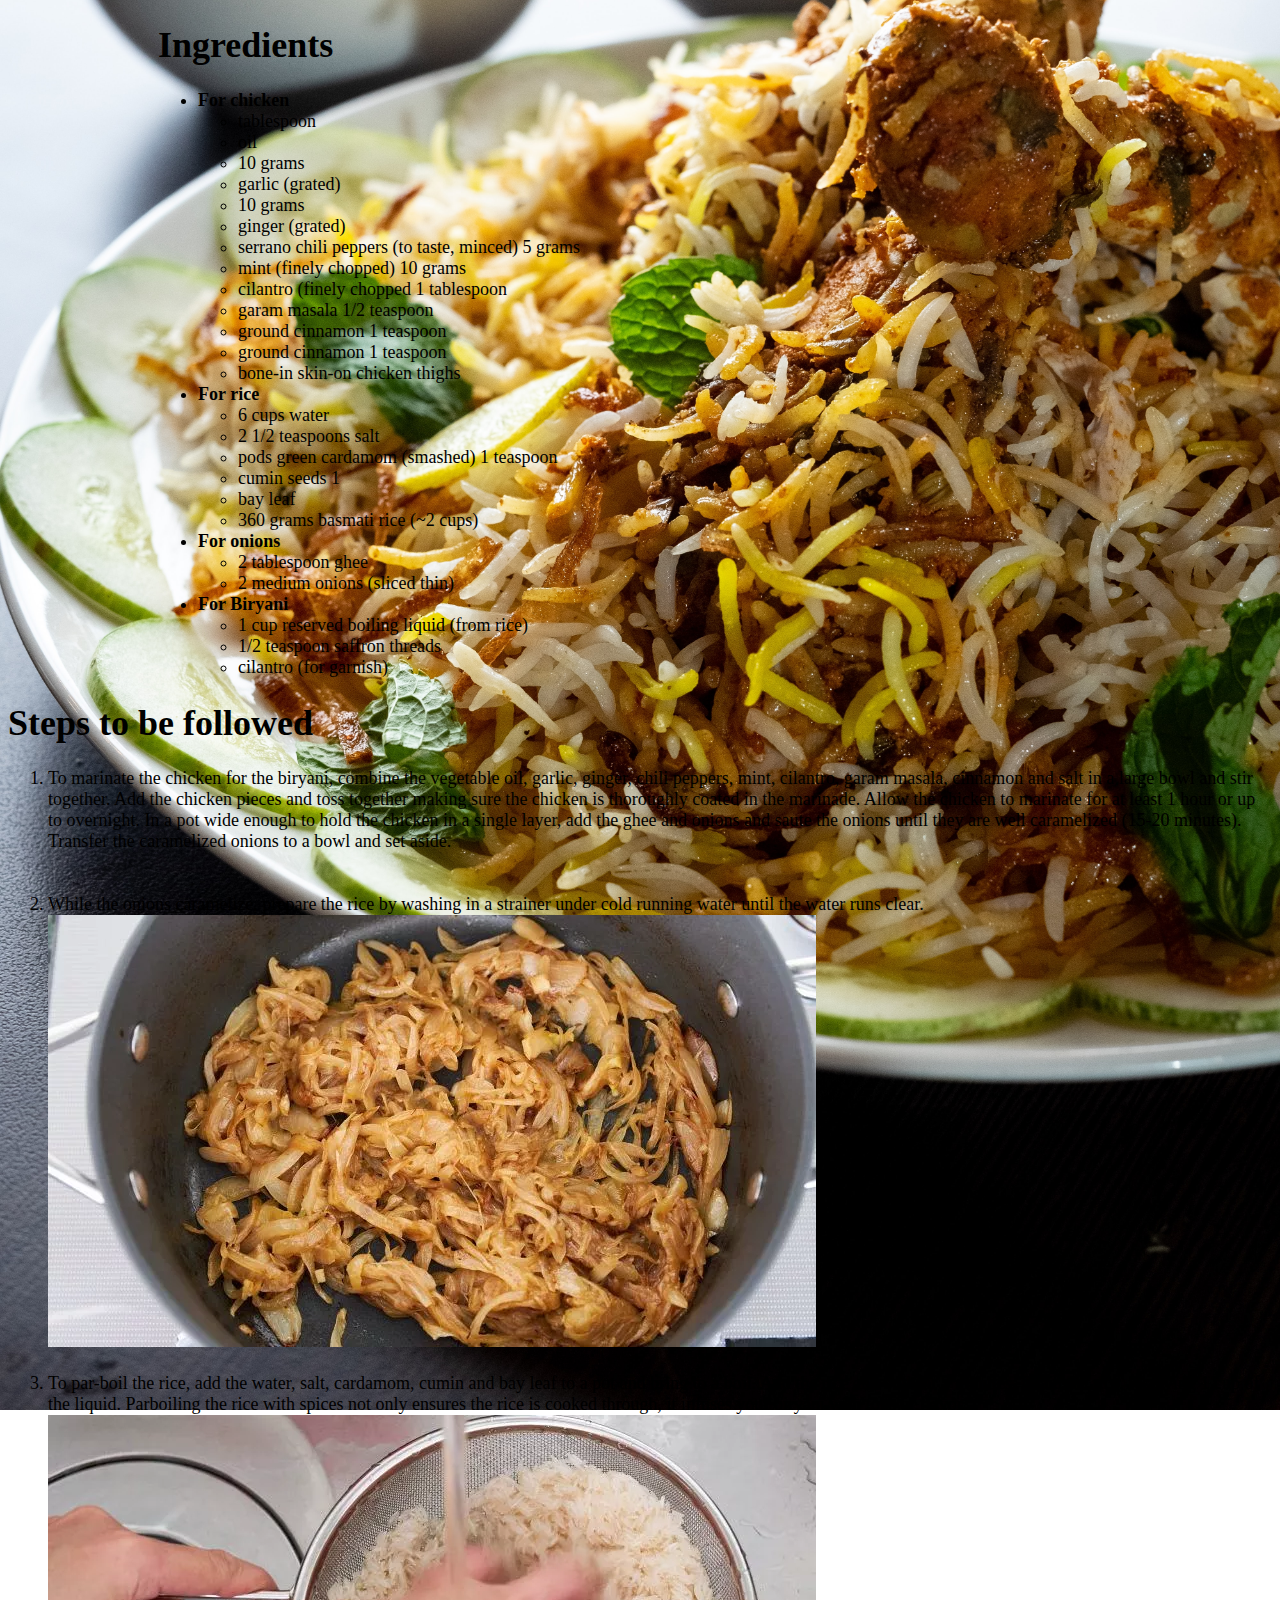
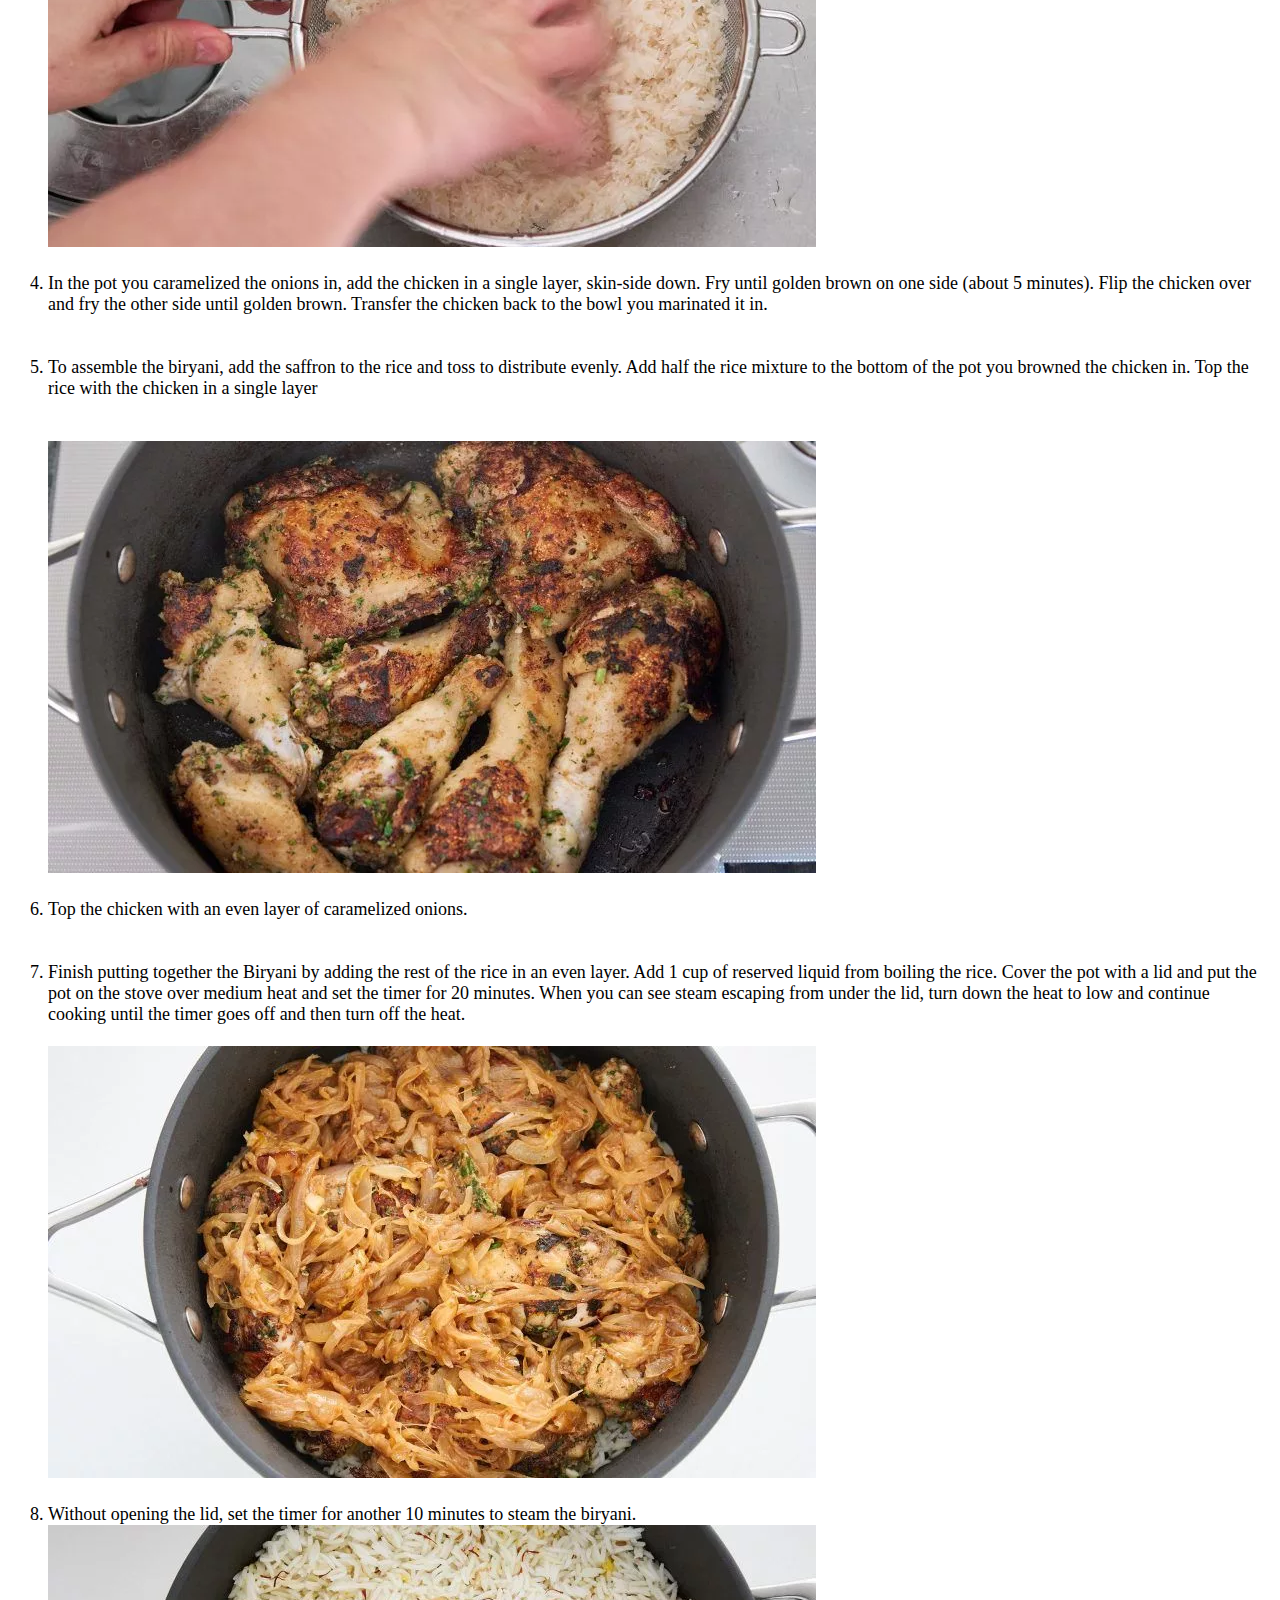
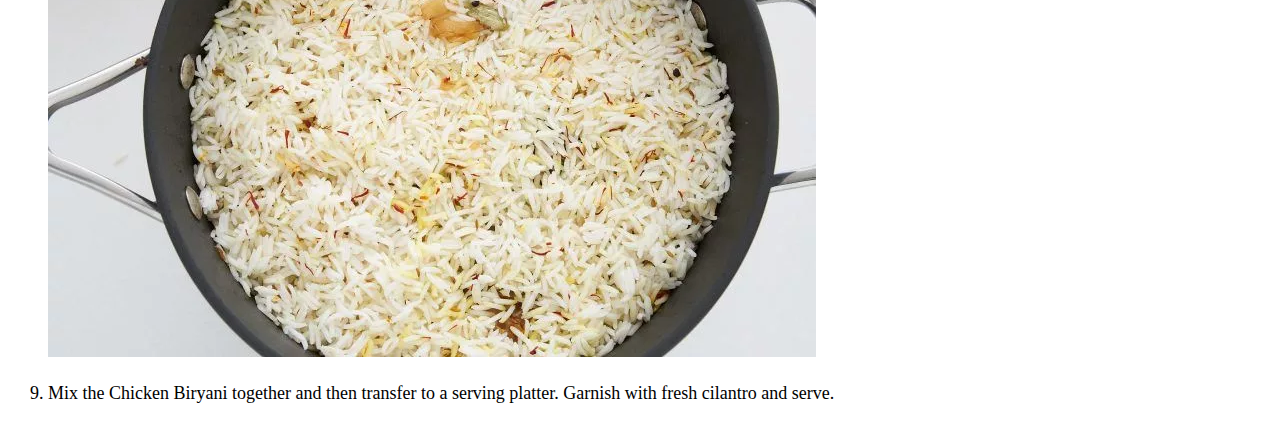
<file: index.html>
<!DOCTYPE html>
<html>
<head>
    <link rel="stylesheet" href="style.css">
	<meta charset="utf-8">
	<title>Chicken Briyani</title>
</head>
<body>






    </form>






    <div class="A">
    <h1>Ingredients</h1>
    <ul>
        <li ><b>For chicken</b>
            <ul>
                
        <li>tablespoon</li> 
        <li>oil</li> 
        <li>10 grams</li> 
        <li>garlic (grated)</li>
        <li>10 grams</li>
        <li>ginger (grated)</li>
    
        <li>serrano chili peppers (to taste, minced) 5 grams</li>
    
        <li>mint (finely chopped) 10 grams</li>
    
        <li>cilantro (finely chopped
        1 tablespoon</li>
        <li>garam masala
        1/2 teaspoon</li>
        <li>ground cinnamon
        1 teaspoon</li>
        <li>ground cinnamon
        1 teaspoon</li>
        <li>bone-in skin-on chicken thighs</li>


        </ul>



        </li>
    <li><b>For rice</b>
            <ul>



        <li>6 cups
        water</li>
        <li> 2 1/2 teaspoons
        salt</li>
    
        <li>pods green cardamom (smashed)
        1 teaspoon</li>
        <li>cumin seeds
        1</li>
        <li>bay leaf</li>
        <li>360 grams
        basmati rice (~2 cups)
         </li>
            </ul>


        </li>
        <li><b>For onions</b>
            <ul>
            
    <li>2 tablespoon ghee</li>
    
    <li>2
        medium onions (sliced thin)</li>

    </ul>






        </li>
        <li><b>For Biryani</b>
            <ul>
                
        <li> 1 cup
        reserved boiling liquid (from rice)</li>
            <li> 1/2 teaspoon
            saffron threads</li>
            <li>    cilantro (for garnish)</li>



            </ul>






        </li>
       
    </ul>
</div>

    <h1 id="B">Steps to be followed</h1>
    <div class="B"></div>
    <ol>
        <li>
            To marinate the chicken for the biryani, combine the vegetable oil, garlic, ginger, chili peppers, mint, cilantro, garam masala, cinnamon and salt in a large bowl and stir together. Add the chicken pieces and toss together making sure the chicken is thoroughly coated in the marinade. Allow the chicken to marinate for at least 1 hour or up to overnight.
            In a pot wide enough to hold the chicken in a single layer, add the ghee and onions and saute the onions until they are well caramelized (15-20 minutes). Transfer the caramelized onions to a bowl and set aside.</li>
            <br><br><li>While the onions caramelize, prepare the rice by washing in a strainer under cold running water until the water runs clear.</li>
            <img src="step1.jpg" alt="chicken image"><br><br>
        <li>
            To par-boil the rice, add the water, salt, cardamom, cumin and bay leaf to a pot and bring to a boil. Add the rice and boil for 7 minutes. Drain the rice, reserving 1 cup of the liquid.
            Parboiling the rice with spices not only ensures the rice is cooked through, it infuses your biryani with tons of flavor.
            </li>
            <img src="step3.jpg" alt="ricewasing"><br><br>
        <li>In the pot you caramelized the onions in, add the chicken in a single layer, skin-side down. Fry until golden brown on one side (about 5 minutes). Flip the chicken over and fry the other side until golden brown. Transfer the chicken back to the bowl you marinated it in. </li>
        <br><br><li>
            To assemble the biryani, add the saffron to the rice and toss to distribute evenly. Add half the rice mixture to the bottom of the pot you browned the chicken in.
            Top the rice with the chicken in a single layer</li>
            <br><br><img src="step5.jpg" alt="chicken image"><br><br>
        <li>Top the chicken with an even layer of caramelized onions.</li><br><br>
        <li>Finish putting together the Biryani by adding the rest of the rice in an even layer. Add 1 cup of reserved liquid from boiling the rice. Cover the pot with a lid and put the pot on the stove over medium heat and set the timer for 20 minutes. When you can see steam escaping from under the lid, turn down the heat to low and continue cooking until the timer goes off and then turn off the heat.</li>
        <br>
        <img src="step8.jpg" alt="onions chicken rice"><br><br>
        <li>Without opening the lid, set the timer for another 10 minutes to steam the biryani.</li>
        <img src="step9.jpg" alt="ready"><br><br>
        <li>Mix the Chicken Biryani together and then transfer to a serving platter. Garnish with fresh cilantro and serve.</li>
        
    </ol>   

</div>










</body>
</html>
</file>
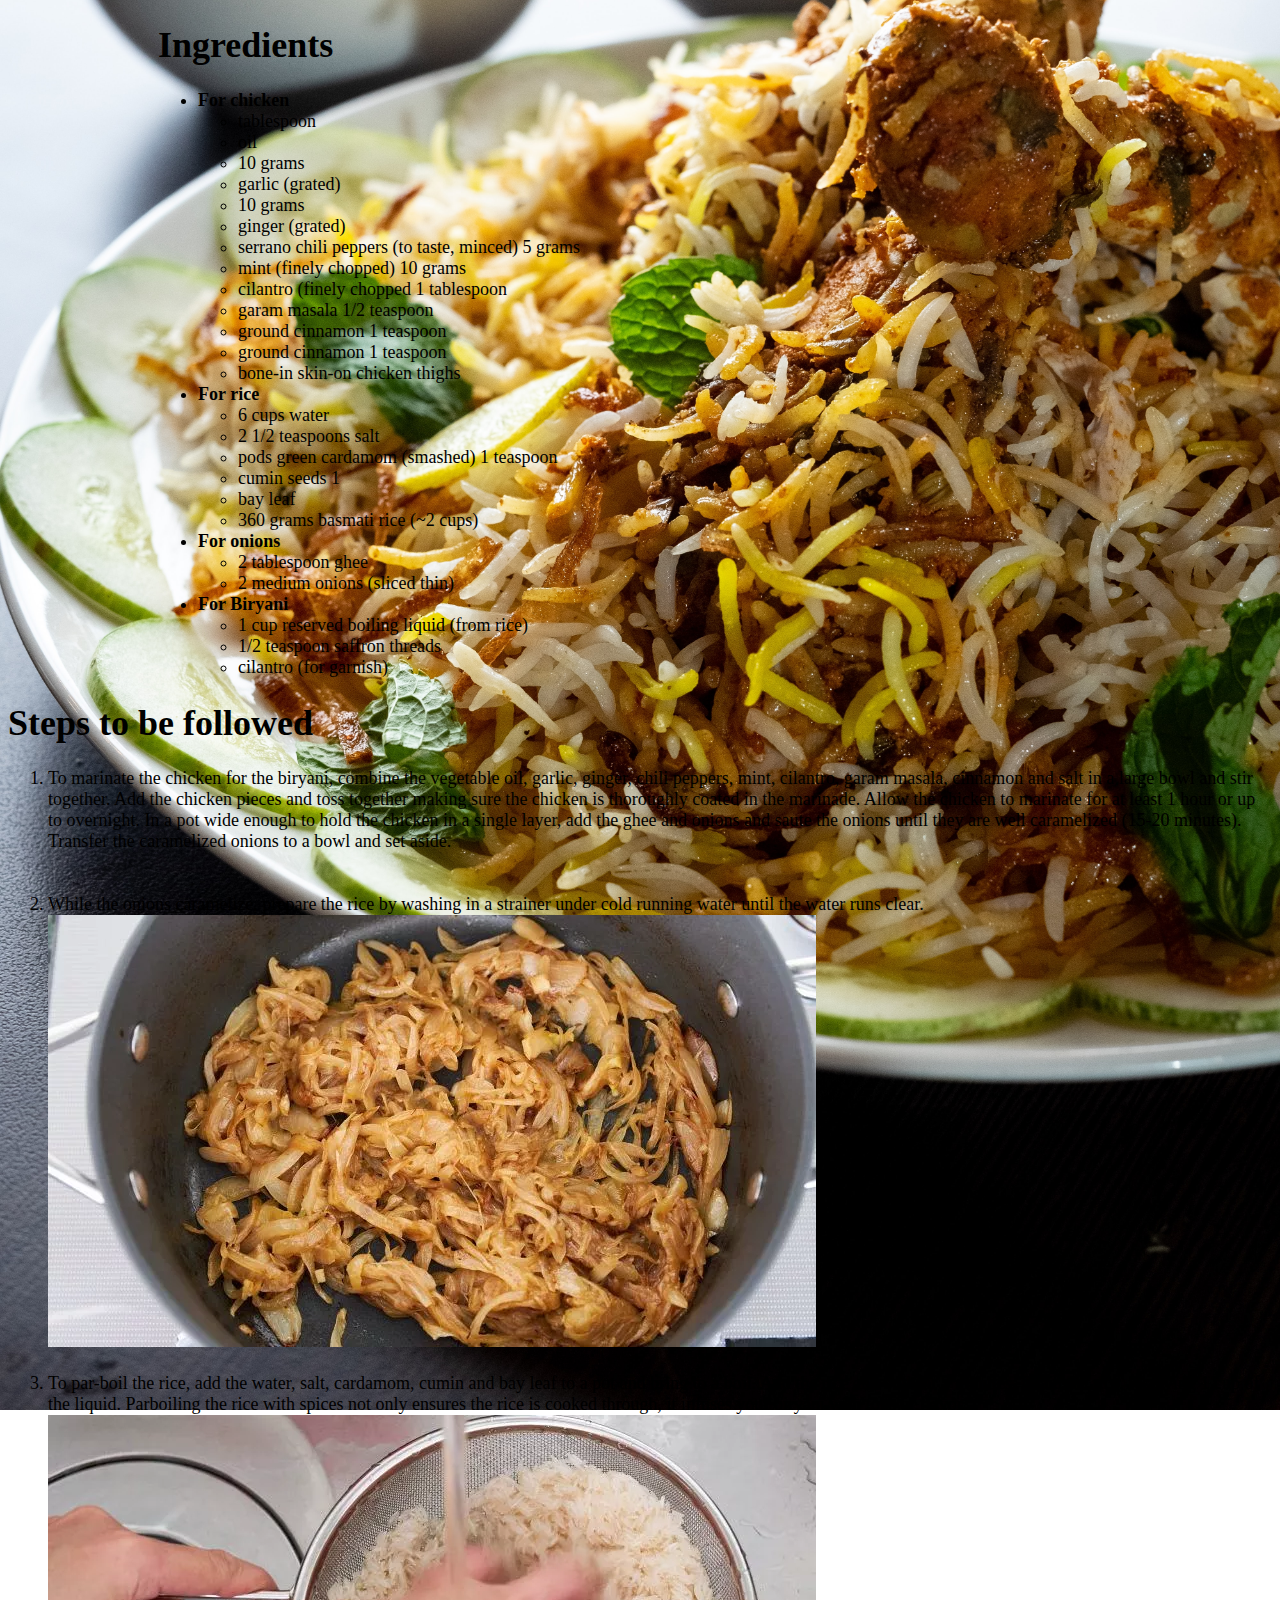
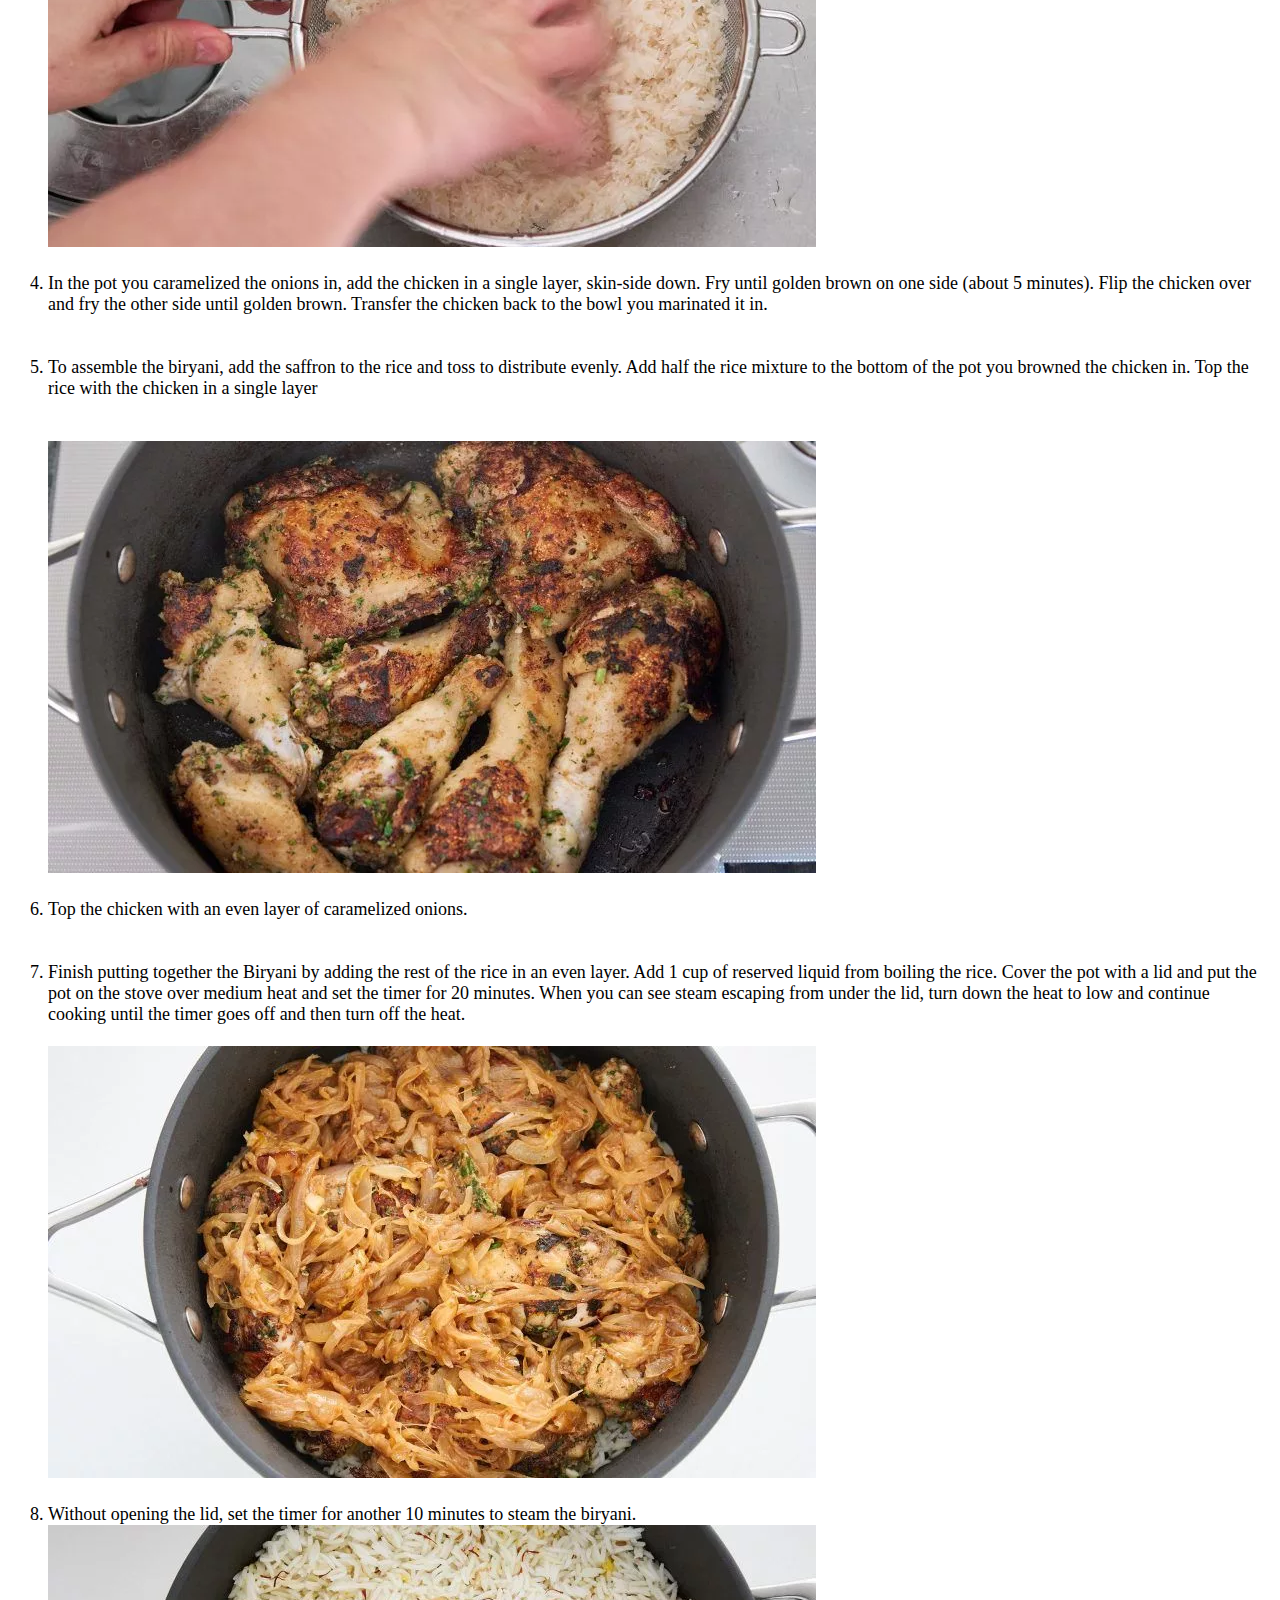
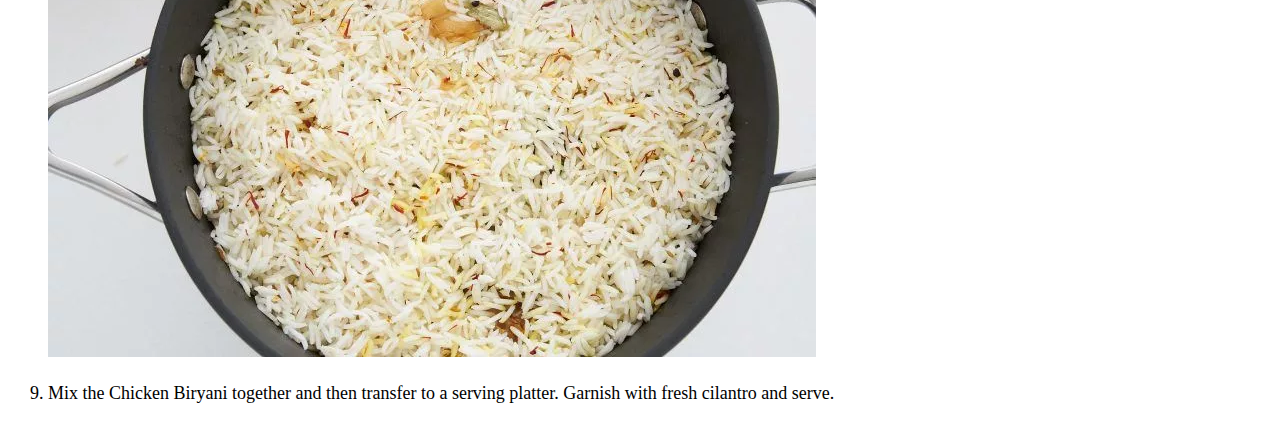
<file: chicken.html>
<!DOCTYPE html>
<html>
<head>
    <link rel="stylesheet" href="style.css">
	<meta charset="utf-8">
	<title>Chicken Briyani</title>
</head>
<body>






    </form>






    <div class="A">
    <h1>Ingredients</h1>
    <ul>
        <li ><b>For chicken</b>
            <ul>
                
        <li>tablespoon</li> 
        <li>oil</li> 
        <li>10 grams</li> 
        <li>garlic (grated)</li>
        <li>10 grams</li>
        <li>ginger (grated)</li>
    
        <li>serrano chili peppers (to taste, minced) 5 grams</li>
    
        <li>mint (finely chopped) 10 grams</li>
    
        <li>cilantro (finely chopped
        1 tablespoon</li>
        <li>garam masala
        1/2 teaspoon</li>
        <li>ground cinnamon
        1 teaspoon</li>
        <li>ground cinnamon
        1 teaspoon</li>
        <li>bone-in skin-on chicken thighs</li>


        </ul>



        </li>
    <li><b>For rice</b>
            <ul>



        <li>6 cups
        water</li>
        <li> 2 1/2 teaspoons
        salt</li>
    
        <li>pods green cardamom (smashed)
        1 teaspoon</li>
        <li>cumin seeds
        1</li>
        <li>bay leaf</li>
        <li>360 grams
        basmati rice (~2 cups)
         </li>
            </ul>


        </li>
        <li><b>For onions</b>
            <ul>
            
    <li>2 tablespoon ghee</li>
    
    <li>2
        medium onions (sliced thin)</li>

    </ul>






        </li>
        <li><b>For Biryani</b>
            <ul>
                
        <li> 1 cup
        reserved boiling liquid (from rice)</li>
            <li> 1/2 teaspoon
            saffron threads</li>
            <li>    cilantro (for garnish)</li>



            </ul>






        </li>
       
    </ul>
</div>

    <h1 id="B">Steps to be followed</h1>
    <div class="B"></div>
    <ol>
        <li>
            To marinate the chicken for the biryani, combine the vegetable oil, garlic, ginger, chili peppers, mint, cilantro, garam masala, cinnamon and salt in a large bowl and stir together. Add the chicken pieces and toss together making sure the chicken is thoroughly coated in the marinade. Allow the chicken to marinate for at least 1 hour or up to overnight.
            In a pot wide enough to hold the chicken in a single layer, add the ghee and onions and saute the onions until they are well caramelized (15-20 minutes). Transfer the caramelized onions to a bowl and set aside.</li>
            <br><br><li>While the onions caramelize, prepare the rice by washing in a strainer under cold running water until the water runs clear.</li>
            <img src="step1.jpg" alt="chicken image"><br><br>
        <li>
            To par-boil the rice, add the water, salt, cardamom, cumin and bay leaf to a pot and bring to a boil. Add the rice and boil for 7 minutes. Drain the rice, reserving 1 cup of the liquid.
            Parboiling the rice with spices not only ensures the rice is cooked through, it infuses your biryani with tons of flavor.
            </li>
            <img src="step3.jpg" alt="ricewasing"><br><br>
        <li>In the pot you caramelized the onions in, add the chicken in a single layer, skin-side down. Fry until golden brown on one side (about 5 minutes). Flip the chicken over and fry the other side until golden brown. Transfer the chicken back to the bowl you marinated it in. </li>
        <br><br><li>
            To assemble the biryani, add the saffron to the rice and toss to distribute evenly. Add half the rice mixture to the bottom of the pot you browned the chicken in.
            Top the rice with the chicken in a single layer</li>
            <br><br><img src="step5.jpg" alt="chicken image"><br><br>
        <li>Top the chicken with an even layer of caramelized onions.</li><br><br>
        <li>Finish putting together the Biryani by adding the rest of the rice in an even layer. Add 1 cup of reserved liquid from boiling the rice. Cover the pot with a lid and put the pot on the stove over medium heat and set the timer for 20 minutes. When you can see steam escaping from under the lid, turn down the heat to low and continue cooking until the timer goes off and then turn off the heat.</li>
        <br>
        <img src="step8.jpg" alt="onions chicken rice"><br><br>
        <li>Without opening the lid, set the timer for another 10 minutes to steam the biryani.</li>
        <img src="step9.jpg" alt="ready"><br><br>
        <li>Mix the Chicken Biryani together and then transfer to a serving platter. Garnish with fresh cilantro and serve.</li>
        
    </ol>   

</div>










</body>
</html>
</file>
<file: style.css>
html{
    background-image: url("background.jpg");
    background-repeat: no-repeat;
    background-position: center;
    background-size: cover;
    background-attachment: fixed;
    font-family: 'Times New Roman', Times, serif;
    font-size: large;
    
}
.A{
    margin-top: 20px;
    margin-left: 150px;
}
#B{
    margin: left 900px;
}
#bold{
    font-weight: bold;
}
.B
{
    margin-left: 300px;
}
</file>
